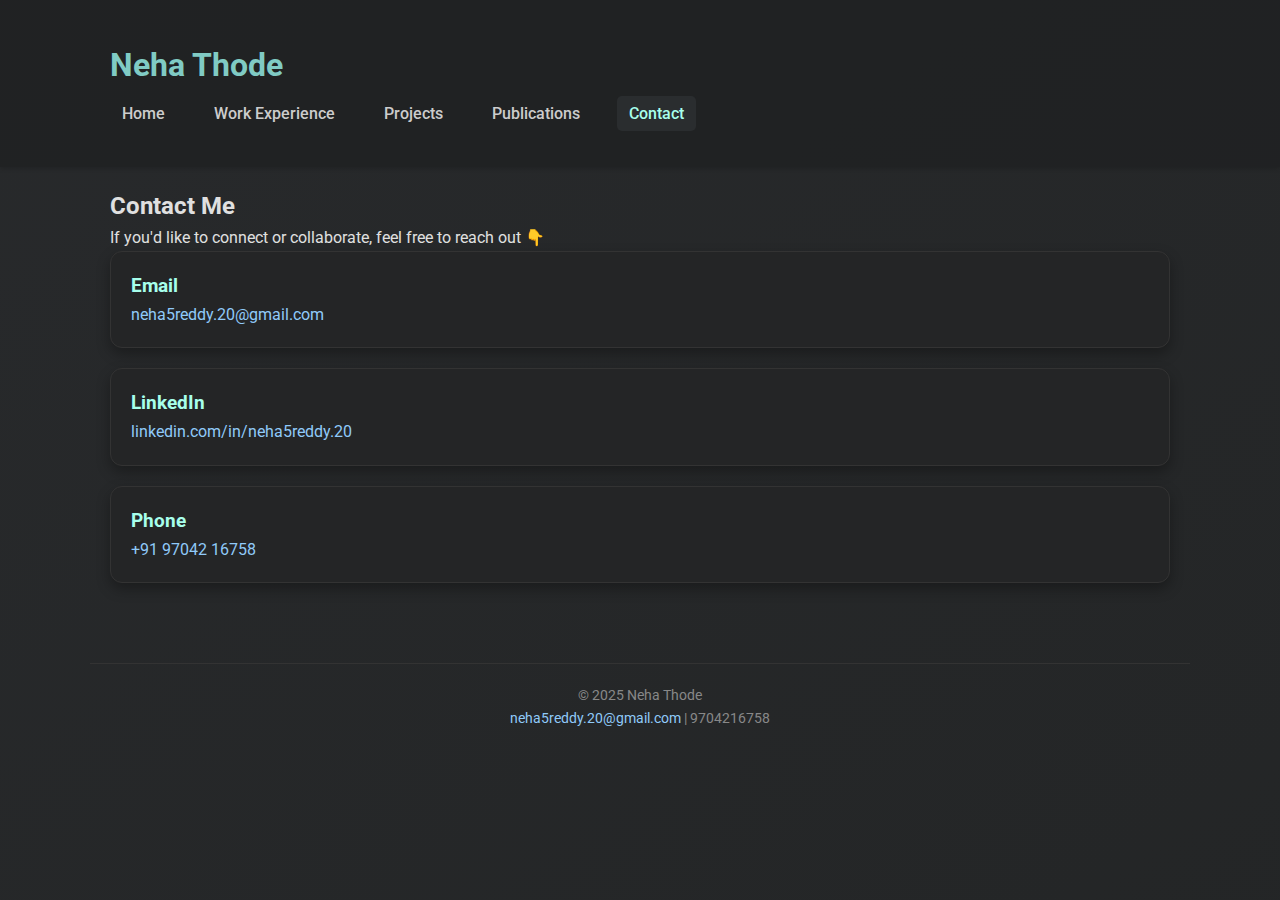
<file: contact.html>
<!DOCTYPE html>
<html lang="en">
<head>
  <meta charset="UTF-8" />
  <meta name="viewport" content="width=device-width, initial-scale=1.0"/>
  <title>Contact | Neha Thode</title>
  <link rel="stylesheet" href="style.css"/>
  <link href="https://fonts.googleapis.com/css2?family=Roboto:wght@300;500;700&display=swap" rel="stylesheet">
</head>
<body>
  <header class="navbar">
    <div class="container">
      <h1 class="logo">Neha Thode</h1>
      <nav>
        <ul class="nav-links">
          <li><a href="index.html">Home</a></li>
          <li><a href="experience.html">Work Experience</a></li>
          <li><a href="projects.html">Projects</a></li>
          <li><a href="publications.html">Publications</a></li>
          <li><a href="contact.html" class="active">Contact</a></li>
        </ul>
      </nav>
    </div>
  </header>

  <main class="container">
    <h2>Contact Me</h2>
    <p>If you'd like to connect or collaborate, feel free to reach out 👇</p>

    <div class="card">
      <h3>Email</h3>
      <p><a href="mailto:neha5reddy.20@gmail.com">neha5reddy.20@gmail.com</a></p>
    </div>

    <div class="card">
      <h3>LinkedIn</h3>
      <p><a href="https://www.linkedin.com/in/neha5reddy.20" target="_blank">linkedin.com/in/neha5reddy.20</a></p>
    </div>

    <div class="card">
      <h3>Phone</h3>
      <p><a href="tel:+919704216758">+91 97042 16758</a></p>
    </div>
  </main>

  <footer>
    <div class="container footer">
      <p>© 2025 Neha Thode</p>
      <p><a href="mailto:neha5reddy.20@gmail.com">neha5reddy.20@gmail.com</a> | 9704216758</p>
    </div>
  </footer>
</body>
</html>
</file>
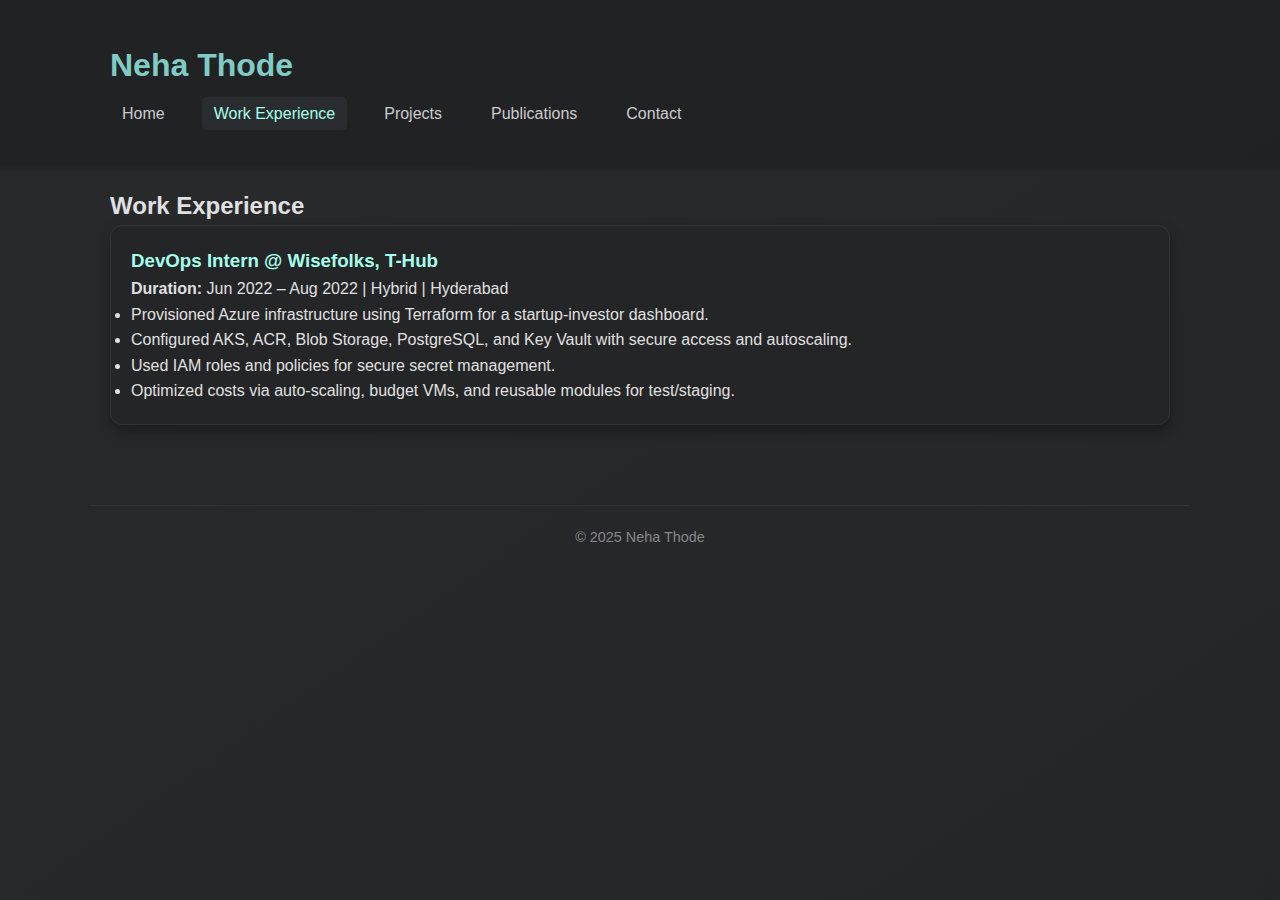
<file: experience.html>
<!DOCTYPE html>
<html lang="en">
<head>
  <meta charset="UTF-8" />
  <meta name="viewport" content="width=device-width, initial-scale=1.0"/>
  <title>Work Experience | Neha Thode</title>
  <link rel="stylesheet" href="style.css"/>
</head>
<body>
  <header class="navbar">
    <div class="container">
      <h1 class="logo">Neha Thode</h1>
      <nav>
        <ul class="nav-links">
          <li><a href="index.html">Home</a></li>
          <li><a href="experience.html" class="active">Work Experience</a></li>
          <li><a href="projects.html">Projects</a></li>
          <li><a href="publications.html">Publications</a></li>
          <li><a href="contact.html">Contact</a></li>
        </ul>
      </nav>
    </div>
  </header>

  <main class="container">
    <h2>Work Experience</h2>

    <div class="card">
      <h3>DevOps Intern @ Wisefolks, T-Hub</h3>
      <p><strong>Duration:</strong> Jun 2022 – Aug 2022 | Hybrid | Hyderabad</p>
      <ul>
        <li>Provisioned Azure infrastructure using Terraform for a startup-investor dashboard.</li>
        <li>Configured AKS, ACR, Blob Storage, PostgreSQL, and Key Vault with secure access and autoscaling.</li>
        <li>Used IAM roles and policies for secure secret management.</li>
        <li>Optimized costs via auto-scaling, budget VMs, and reusable modules for test/staging.</li>
      </ul>
    </div>
  </main>

  <footer>
    <div class="container footer">
      <p>© 2025 Neha Thode</p>
    </div>
  </footer>
</body>
</html>
</file>
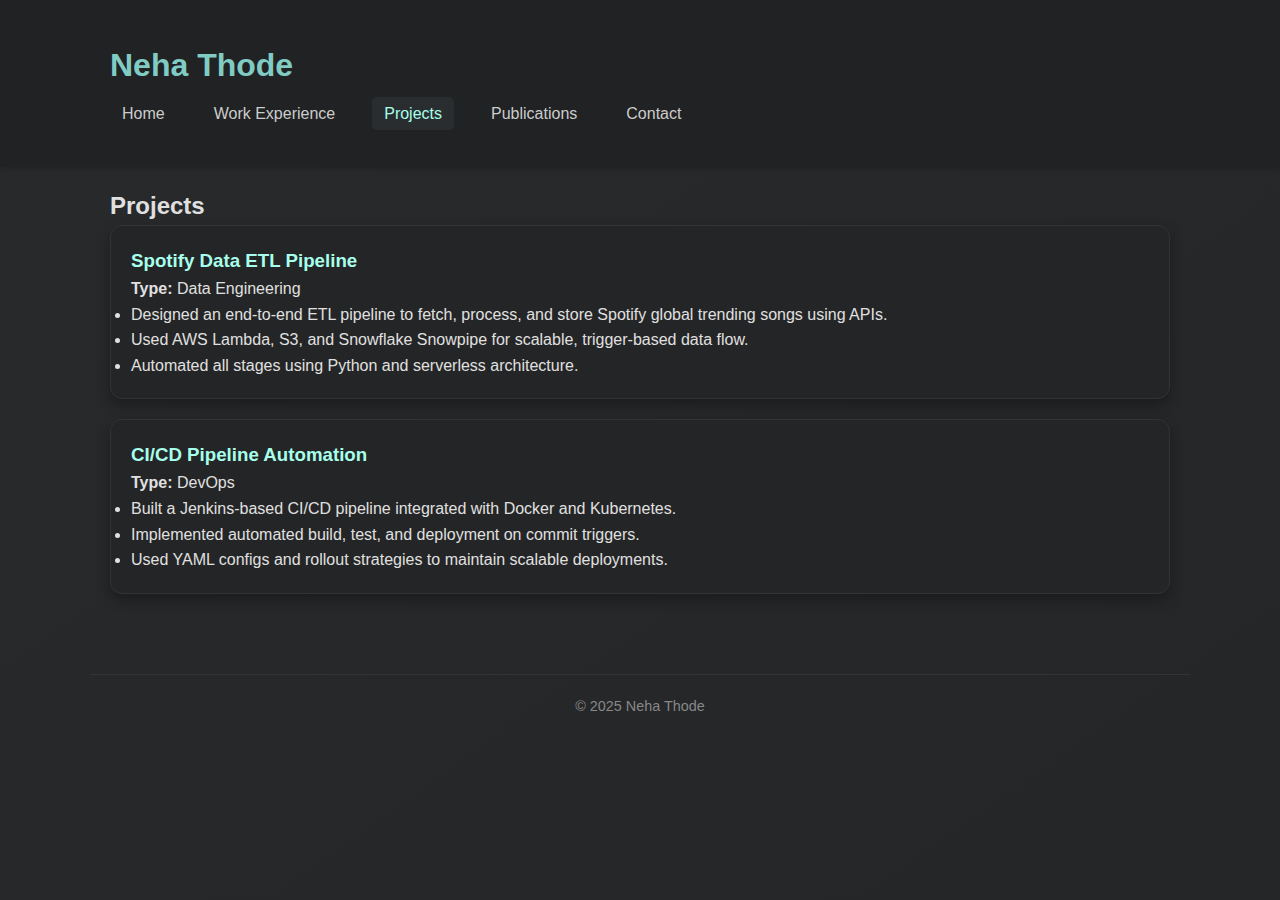
<file: projects.html>
<!DOCTYPE html>
<html lang="en">
<head>
  <meta charset="UTF-8" />
  <meta name="viewport" content="width=device-width, initial-scale=1.0"/>
  <title>Projects | Neha Thode</title>
  <link rel="stylesheet" href="style.css"/>
  <link rel="icon" type="image/png" href="favicon.ico"/>
</head>
<body>
  <header class="navbar">
    <div class="container">
      <h1 class="logo">Neha Thode</h1>
      <nav>
        <ul class="nav-links">
          <li><a href="index.html">Home</a></li>
          <li><a href="experience.html">Work Experience</a></li>
          <li><a href="projects.html" class="active">Projects</a></li>
          <li><a href="publications.html">Publications</a></li>
          <li><a href="contact.html">Contact</a></li>
        </ul>
      </nav>
    </div>
  </header>

  <main class="container">
    <h2>Projects</h2>

    <div class="card">
      <h3>Spotify Data ETL Pipeline</h3>
      <p><strong>Type:</strong> Data Engineering</p>
      <ul>
        <li>Designed an end-to-end ETL pipeline to fetch, process, and store Spotify global trending songs using APIs.</li>
        <li>Used AWS Lambda, S3, and Snowflake Snowpipe for scalable, trigger-based data flow.</li>
        <li>Automated all stages using Python and serverless architecture.</li>
      </ul>
    </div>

    <div class="card">
      <h3>CI/CD Pipeline Automation</h3>
      <p><strong>Type:</strong> DevOps</p>
      <ul>
        <li>Built a Jenkins-based CI/CD pipeline integrated with Docker and Kubernetes.</li>
        <li>Implemented automated build, test, and deployment on commit triggers.</li>
        <li>Used YAML configs and rollout strategies to maintain scalable deployments.</li>
      </ul>
    </div>
  </main>

  <footer>
    <div class="container footer">
      <p>© 2025 Neha Thode</p>
    </div>
  </footer>
</body>
</html>
</file>
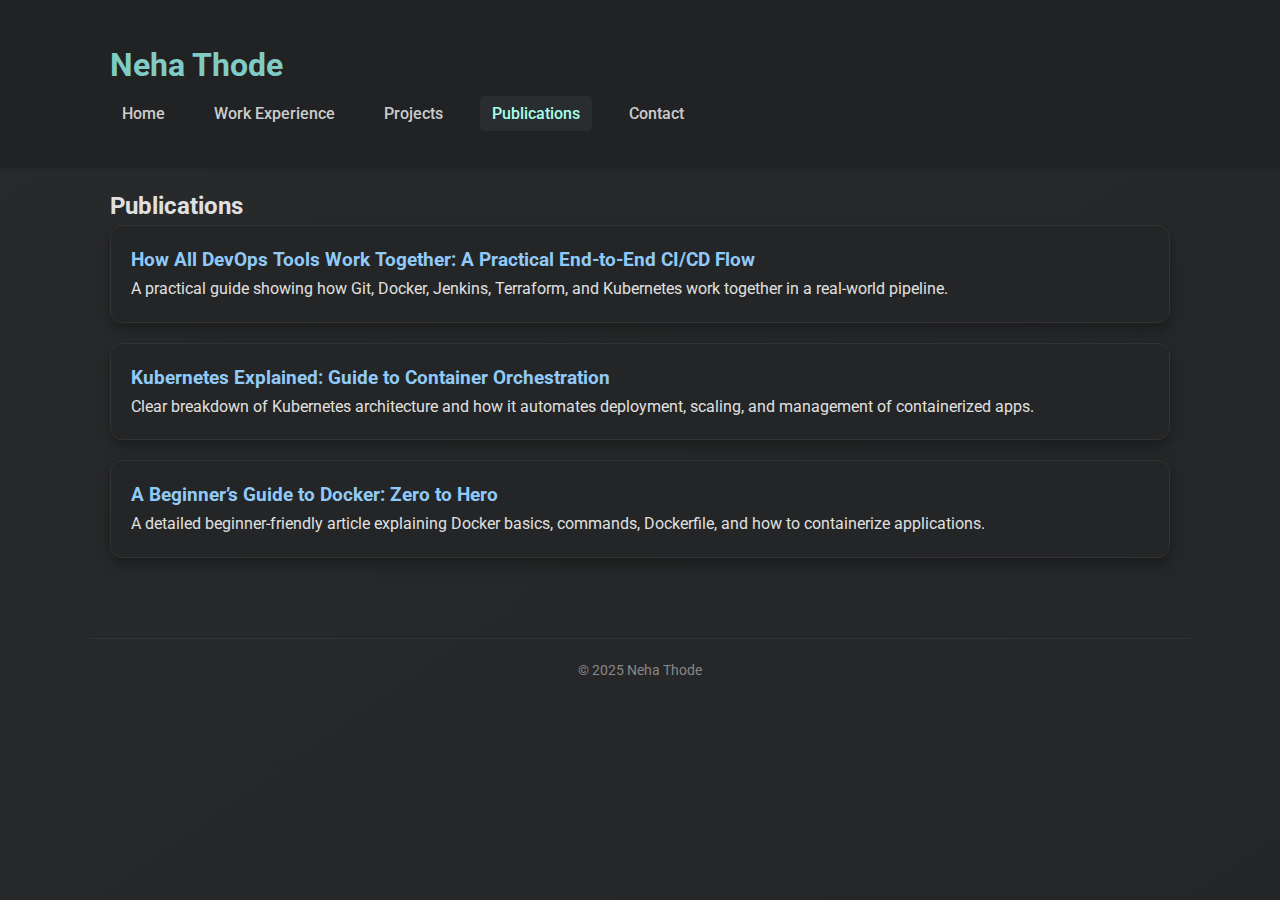
<file: publications.html>
<!DOCTYPE html>
<html lang="en">
<head>
  <meta charset="UTF-8" />
  <meta name="viewport" content="width=device-width, initial-scale=1.0"/>
  <title>Publications | Neha Thode</title>
  <link rel="stylesheet" href="style.css"/>
  <link rel="icon" type="image/png" href="favicon.ico"/>
  <link href="https://fonts.googleapis.com/css2?family=Roboto:wght@300;500;700&display=swap" rel="stylesheet">
</head>
<body>
  <header class="navbar">
    <div class="container">
      <h1 class="logo">Neha Thode</h1>
      <nav>
        <ul class="nav-links">
          <li><a href="index.html">Home</a></li>
          <li><a href="experience.html">Work Experience</a></li>
          <li><a href="projects.html">Projects</a></li>
          <li><a href="publications.html" class="active">Publications</a></li>
          <li><a href="contact.html">Contact</a></li>
        </ul>
      </nav>
    </div>
  </header>

  <main class="container">
    <h2>Publications</h2>

    <div class="card">
      <h3><a href="https://medium.com/@neha5reddy.20/how-all-devops-tools-work-together-a-practical-end-to-end-ci-cd-flow-c509dfad0a8d" target="_blank">
        How All DevOps Tools Work Together: A Practical End-to-End CI/CD Flow
      </a></h3>
      <p>A practical guide showing how Git, Docker, Jenkins, Terraform, and Kubernetes work together in a real-world pipeline.</p>
    </div>

    <div class="card">
      <h3><a href="https://medium.com/@neha5reddy.20/kubernetes-explained-guide-to-container-orchestration-37b46f58825d" target="_blank">
        Kubernetes Explained: Guide to Container Orchestration
      </a></h3>
      <p>Clear breakdown of Kubernetes architecture and how it automates deployment, scaling, and management of containerized apps.</p>
    </div>

    <div class="card">
      <h3><a href="https://medium.com/@neha5reddy.20/a-beginners-guide-to-docker-zero-to-hero-734fa261f2ca" target="_blank">
        A Beginner’s Guide to Docker: Zero to Hero
      </a></h3>
      <p>A detailed beginner-friendly article explaining Docker basics, commands, Dockerfile, and how to containerize applications.</p>
    </div>
  </main>

  <footer>
    <div class="container footer">
      <p>© 2025 Neha Thode</p>
    </div>
  </footer>
</body>
</html>
</file>
<file: style.css>
/* Reset */
* {
  margin: 0;
  padding: 0;
  box-sizing: border-box;
}

/* Body */
body {
  font-family: 'Roboto', sans-serif;
  background: linear-gradient(145deg, rgba(28,30,32,0.95), rgba(24,26,27,0.95)),
              url('https://images.unsplash.com/photo-1603354350317-6ed5bd7bb0f8?auto=format&fit=crop&w=1920&q=80');
  background-size: cover;
  background-attachment: fixed;
  background-repeat: no-repeat;
  background-position: center;
  color: #e0e0e0;
  line-height: 1.6;
  min-height: 100vh;
}

/* Link Styling */
a {
  color: #90caf9;
  text-decoration: none;
  transition: color 0.3s ease;
}

a:hover {
  color: #b2ebf2;
}

/* Container */
.container {
  max-width: 1100px;
  margin: auto;
  padding: 20px;
}

/* Navbar */
.navbar {
  background: rgba(32,33,34,0.9);
  padding: 20px 0;
  position: sticky;
  top: 0;
  z-index: 1000;
  box-shadow: 0 1px 5px rgba(0, 0, 0, 0.2);
}

.logo {
  font-size: 2rem;
  font-weight: 700;
  color: #80cbc4;
}

.nav-links {
  list-style: none;
  display: flex;
  flex-wrap: wrap;
  gap: 25px;
  margin-top: 10px;
}

.nav-links a {
  color: #ccc;
  font-weight: 500;
  padding: 8px 12px;
  border-radius: 5px;
  transition: all 0.3s ease;
}

.nav-links a:hover,
.nav-links .active {
  color: #a7ffeb;
  background-color: #2a2d2f;
}

/* Hero Section */
.hero {
  text-align: center;
  padding: 60px 20px;
  margin-bottom: 30px;
  background: rgba(36, 37, 38, 0.7);
  border-radius: 16px;
  backdrop-filter: blur(8px);
  box-shadow: 0 4px 16px rgba(0,0,0,0.4);
}

.hero h2 {
  font-size: 2.5rem;
  color: #80cbc4;
  margin-bottom: 10px;
}

.hero p {
  font-size: 1.2rem;
  color: #cfd8dc;
}

/* Profile Image with Zoomed Crop */
.profile-wrapper {
  width: 140px;
  height: 140px;
  border-radius: 50%;
  overflow: hidden;
  margin: 0 auto 20px;
  border: 4px solid #80cbc4;
}

.profile-pic {
  width: 160px;
  height: 160px;
  object-fit: cover;
  transform: scale(1.2) translateX(-10px); /* Zoom in & shift image left */
  transform-origin: center;
}

/* Cards */
.card {
  background: #242526;
  border: 1px solid #333;
  padding: 20px;
  margin-bottom: 20px;
  border-radius: 12px;
  box-shadow: 0 6px 14px rgba(0, 0, 0, 0.3);
  transition: transform 0.2s ease, box-shadow 0.2s ease;
}

.card:hover {
  transform: translateY(-4px);
  box-shadow: 0 0 15px rgba(128, 203, 196, 0.2);
}

.card h3 {
  color: #a7ffeb;
}

/* Footer */
.footer {
  text-align: center;
  margin-top: 40px;
  padding: 20px 0;
  font-size: 0.9rem;
  color: #888;
  border-top: 1px solid #333;
}

/* Responsive */
@media (max-width: 768px) {
  .nav-links {
    flex-direction: column;
  }
}
</file>
